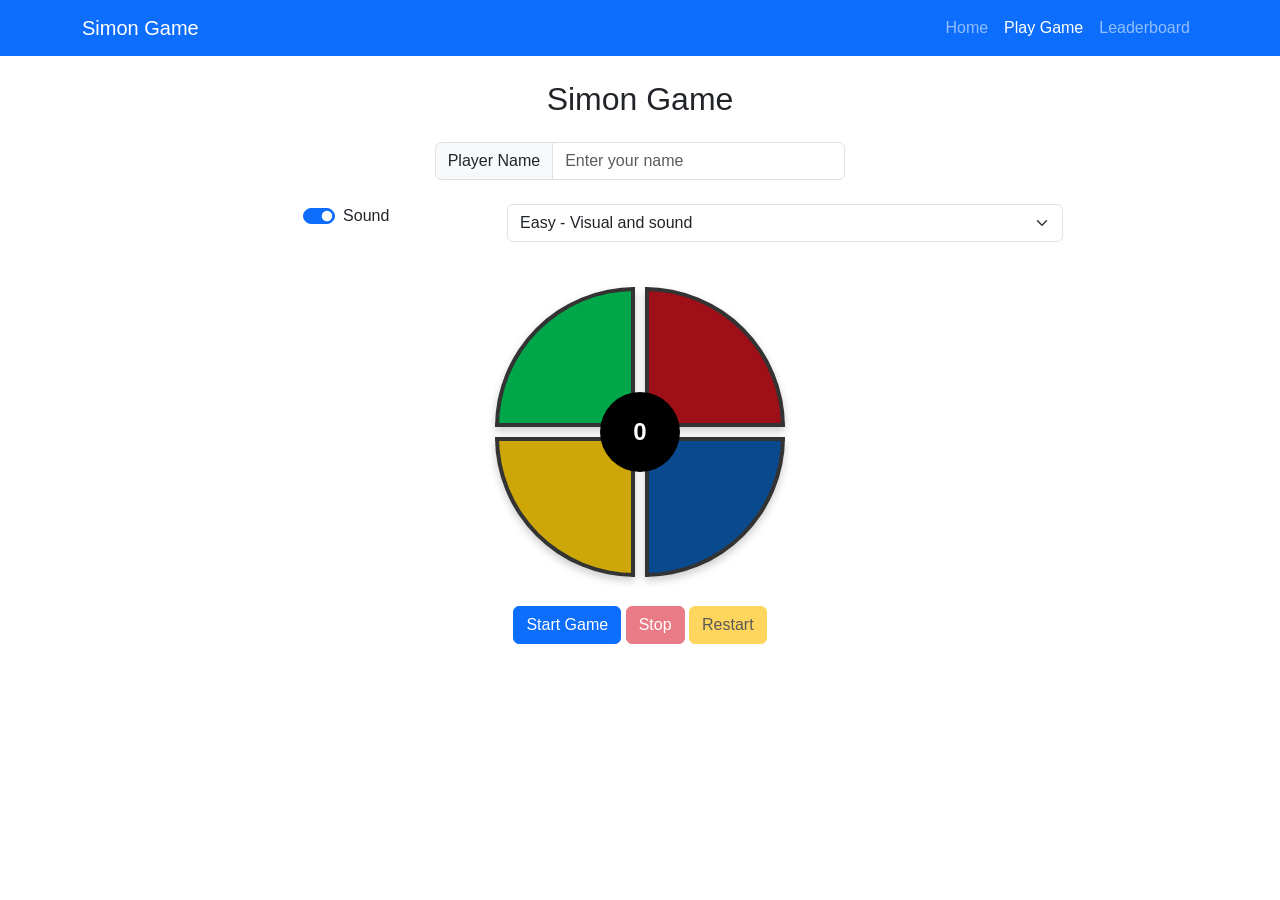
<file: game.html>
<!doctype html>
<html lang="en">
<head>
    <meta charset="utf-8">
    <meta name="viewport" content="width=device-width, initial-scale=1">
    <title>Simon Game</title>
    <link href="https://cdn.jsdelivr.net/npm/bootstrap@5.3.3/dist/css/bootstrap.min.css" rel="stylesheet">
    <link rel="stylesheet" href="css/styles.css">
</head>
<body>
    <nav class="navbar navbar-expand-lg navbar-dark bg-primary">
        <div class="container">
            <a class="navbar-brand" href="index.html">Simon Game</a>
            <button class="navbar-toggler" type="button" data-bs-toggle="collapse" data-bs-target="#navbarNav">
                <span class="navbar-toggler-icon"></span>
            </button>
            <div class="collapse navbar-collapse" id="navbarNav">
                <ul class="navbar-nav ms-auto">
                    <li class="nav-item"><a class="nav-link" href="index.html">Home</a></li>
                    <li class="nav-item"><a class="nav-link active" href="game.html">Play Game</a></li>
                    <li class="nav-item"><a class="nav-link" href="leaderboard.html">Leaderboard</a></li>
                </ul>
            </div>
        </div>
    </nav>

    <div class="row">
        <div class="col-lg-8 container text-center">
            <h2 class="my-4">Simon Game</h2>
            
            <div class="row mb-4">
                <div class="col-md-6 offset-md-3">
                    <div class="input-group">
                        <span class="input-group-text">Player Name</span>
                        <input type="text" class="form-control" id="playerName" placeholder="Enter your name">
                    </div>
                </div>
            </div>

            <div class="game-settings mb-4">
                <div class="row justify-content-center">
                    <div class="col-md-4 mb-3">
                        <div class="form-check form-switch d-flex justify-content-center">
                            <input class="form-check-input" type="checkbox" id="soundToggle" checked>
                            <label class="form-check-label mx-2" for="soundToggle">Sound</label>
                        </div>
                    </div>
                    <div class="col-md-8 mb-3">
                        <select class="form-select" id="difficultySelect">
                            <option value="easy">Easy - Visual and sound</option>
                            <option value="medium">Medium - Fast visual and sound</option>
                            <option value="hard">Hard - Sound only (Musicians have an edge)</option>
                        </select>
                    </div>
                </div>
            </div>

            <div class="simon-container mb-4">
                <div id="centerLevel">0</div>
                <div class="simon-row">
                    <div class="simon-btn green" id="green"></div>
                    <div class="simon-btn red" id="red"></div>
                </div>
                <div class="simon-row">
                    <div class="simon-btn yellow" id="yellow"></div>
                    <div class="simon-btn blue" id="blue"></div>
                </div>
            </div>

            <div id="gameStats" class="mb-4 d-none">
            <!-- <div id="gameStats" class="mb-4"></div> -->
                <div class="alert alert-info">
                    <h5>Current Score: <span id="currentScore">0</span></h5>
                    <p>Level: <span id="level">0</span></p>
                </div>
            </div>

            <div id="gameOverDisplay" class="alert alert-danger mb-4 d-none">
                <h5>Game Over!</h5>
                <p>Your score: <span id="finalScore">0</span></p>
                <p>Difficulty: <span id="finalDifficulty">Easy</span></p>
                <button type="button" class="btn btn-primary" id="saveScoreBtn">Save Score</button>
                <button type="button" class="btn btn-secondary" id="dontSaveBtn">Don't Save</button>
            </div>

            <div class="game-controls mb-3">
                <button id="startBtn" class="btn btn-primary">Start Game</button>
                <button id="stopBtn" class="btn btn-danger" disabled>Stop</button>
                <button id="restartBtn" class="btn btn-warning" disabled>Restart</button>
            </div>
        </div>
    </div>

    <script src="https://cdn.jsdelivr.net/npm/bootstrap@5.3.3/dist/js/bootstrap.bundle.min.js"></script>
    <script src="./js/game.js"></script>
</body>
</html>
</file>
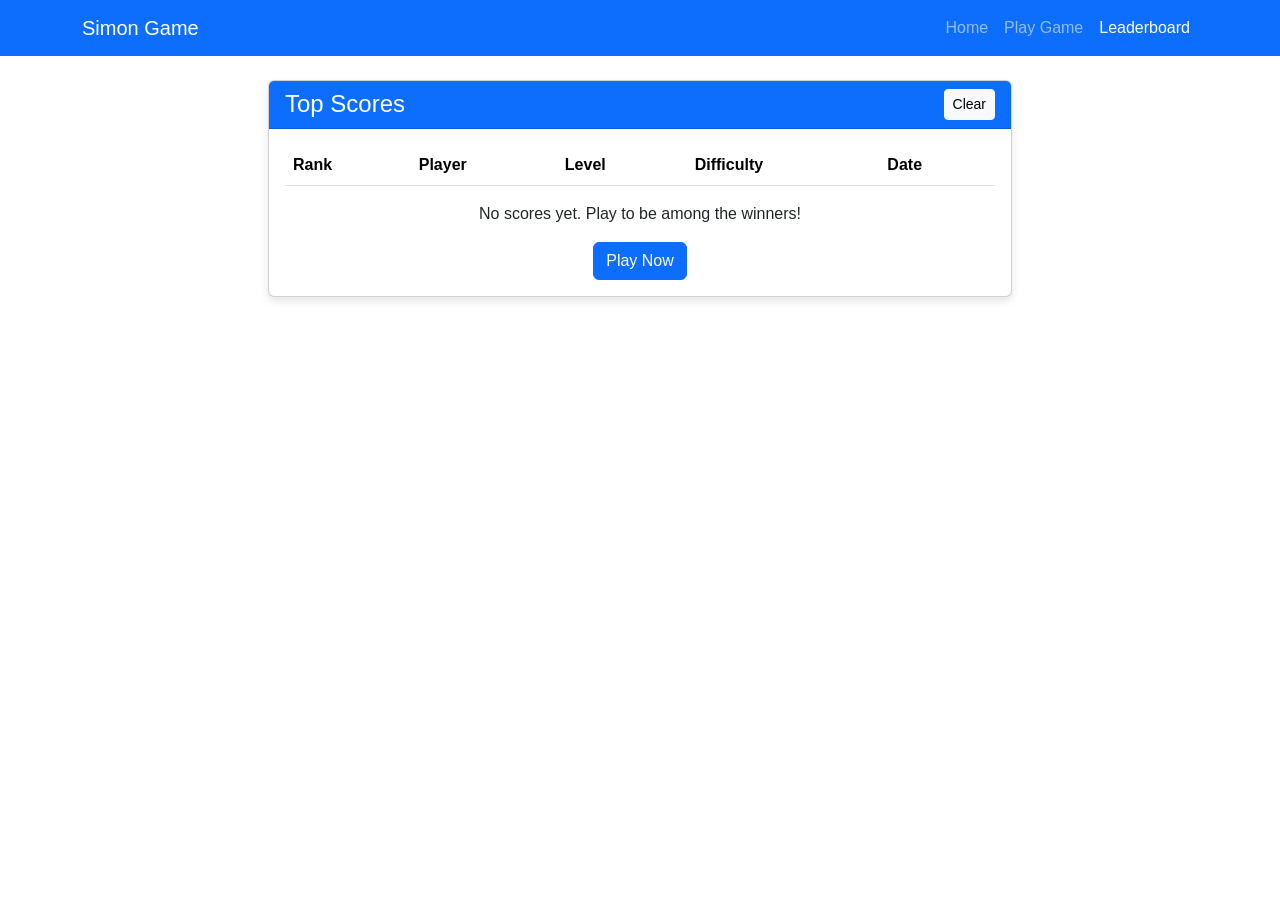
<file: leaderboard.html>
<!DOCTYPE html>
<html lang="en">

<head>
    <meta charset="UTF-8">
    <meta name="viewport" content="width=device-width, initial-scale=1.0">
    <title>Simon Game - Leaderboard</title>
    <link href="https://cdn.jsdelivr.net/npm/bootstrap@5.3.0-alpha1/dist/css/bootstrap.min.css" rel="stylesheet">
    <link rel="stylesheet" href="css/styles.css">
</head>

<body>
    <nav class="navbar navbar-expand-lg navbar-dark bg-primary">
        <div class="container">
            <a class="navbar-brand" href="index.html">Simon Game</a>
            <button class="navbar-toggler" type="button" data-bs-toggle="collapse" data-bs-target="#navbarNav">
                <span class="navbar-toggler-icon"></span>
            </button>
            <div class="collapse navbar-collapse" id="navbarNav">
                <ul class="navbar-nav ms-auto">
                    <li class="nav-item"><a class="nav-link" href="index.html">Home</a></li>
                    <li class="nav-item"><a class="nav-link" href="game.html">Play Game</a></li>
                    <li class="nav-item"><a class="nav-link active" href="leaderboard.html">Leaderboard</a></li>
                </ul>
            </div>
        </div>
    </nav>

    <div class="container my-4">
        <div class="card col-lg-8 mx-auto">
            <div class="card-header bg-primary text-white d-flex justify-content-between align-items-center">
                <h2 class="h4 mb-0">Top Scores</h2>
                <button id="clearLeaderboardBtn" class="btn btn-sm btn-light">Clear</button>
            </div>
            <div class="card-body">
                <div class="table-responsive">
                    <table class="table">
                        <thead>
                            <tr>
                                <th>Rank</th>
                                <th>Player</th>
                                <th>Level</th>
                                <th>Difficulty</th>
                                <th>Date</th>
                            </tr>
                        </thead>
                        <tbody id="leaderboardTable"></tbody>
                        <!-- Values we will store here afterwards-->
                    </table>
                </div>
                <div id="emptyLeaderboard" class="text-center">
                    <!-- No need to add d-none here. Will automatically add by  when needed -->
                    <p>No scores yet. Play to be among the winners!</p>
                    <a href="game.html" class="btn btn-primary">Play Now</a>
                </div>
            </div>
        </div>
    </div>

    <div class="modal fade" id="confirmationModal" tabindex="-1" aria-hidden="true">
        <div class="modal-dialog">
            <div class="modal-content">
                <div class="modal-header">
                    <h5 class="modal-title">Confirm Action</h5>
                    <button type="button" class="btn-close" data-bs-dismiss="modal" aria-label="Close"></button>
                </div>
                <div class="modal-body">
                    <p>Are you sure you want to clear the leaderboard?</p>
                </div>
                <div class="modal-footer">
                    <button type="button" class="btn btn-secondary" data-bs-dismiss="modal">Cancel</button>
                    <button type="button" class="btn btn-danger" id="confirmClearBtn">Clear</button>
                </div>
            </div>
        </div>
    </div>

    <script src="https://cdn.jsdelivr.net/npm/bootstrap@5.3.0-alpha1/dist/js/bootstrap.bundle.min.js"></script>
    <script src="./js/leaderboard.js"></script>
</body>

</html>
</file>
<file: css/styles.css>
body {
    font-family: 'Arial', sans-serif;
}

.simon-container {
    position: relative;
    width: 300px;
    height: 300px;
    margin: 0 auto;
    display: flex;
    flex-direction: column;
}

#centerLevel {
    position: absolute;
    top: 50%;
    left: 50%;
    transform: translate(-50%, -50%);
    background-color: black;
    color: white;
    width: 80px;
    height: 80px;
    border-radius: 50%;
    display: flex;
    justify-content: center;
    align-items: center;
    z-index: 10;
    font-weight: bold;
    font-size: 24px;
}


.simon-row {
    display: flex;
    flex: 1;
}

.simon-btn {
    flex: 1;
    border: 4px solid #333;
    cursor: pointer;
    margin: 5px;
    box-shadow: 0 4px 8px rgba(0, 0, 0, 0.2);
    transition: opacity 0.2s, transform 0.1s;
}

.simon-btn.active {
    transform: scale(0.95);
    opacity: 0.7;
}

.simon-btn.hidden {
    opacity: 0.2;
}

.green {
    background-color: #00a74a;
    border-top-left-radius: 100%;
}

.red {
    background-color: #9f0f17;
    border-top-right-radius: 100%;
}

.yellow {
    background-color: #cca707;
    border-bottom-left-radius: 100%;
}

.blue {
    background-color: #094a8f;
    border-bottom-right-radius: 100%;
}

/* .game-controls {
    margin-top: 20px;
} */

@media (max-width: 576px) {
    .simon-container {
        width: 250px;
        height: 250px;
    }
}

.card {
    box-shadow: 0 4px 8px rgba(0, 0, 0, 0.1);
}
</file>
